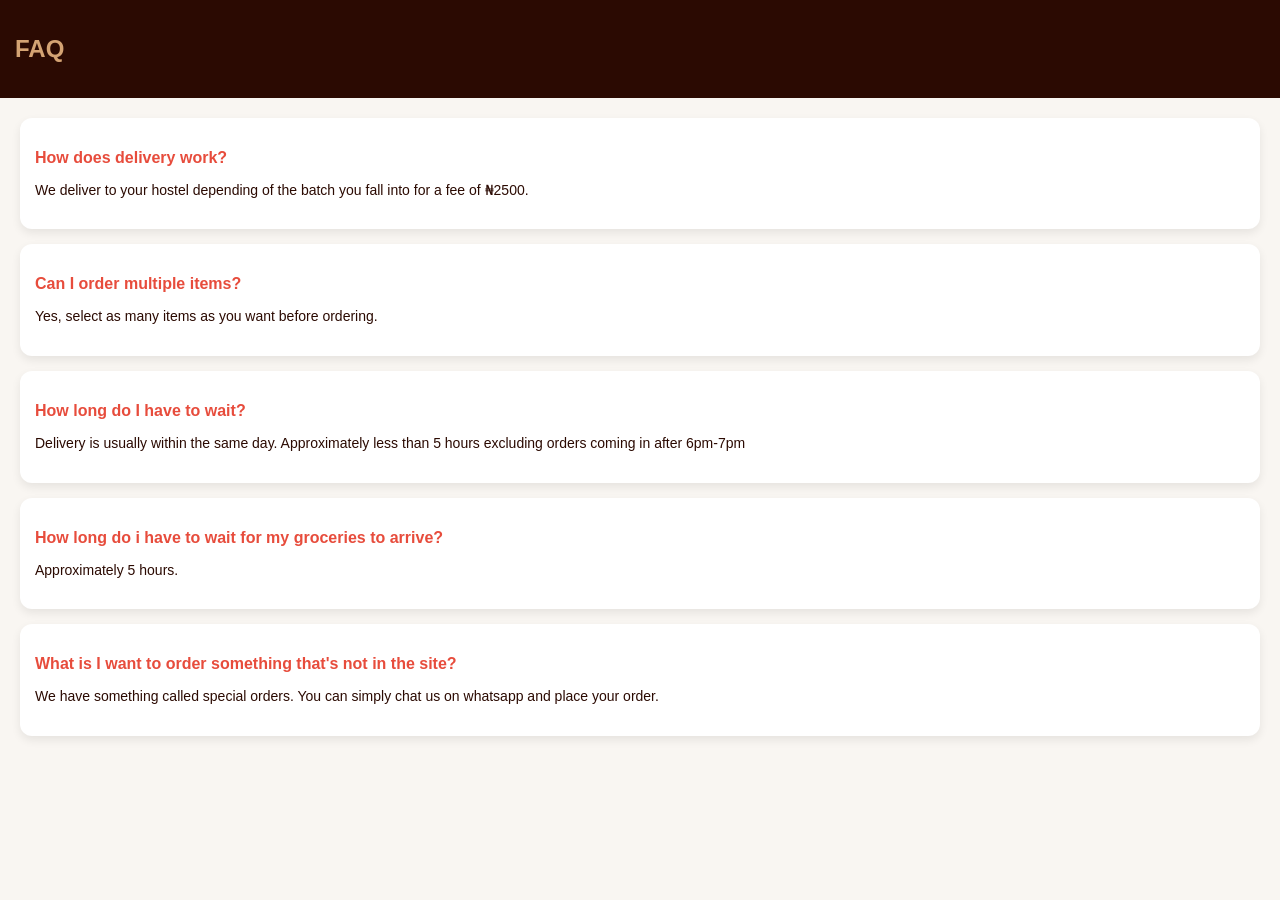
<file: faq.html>
<!DOCTYPE html>
<html>
<head>
  <title>FAQ - Saint Leo's Mart</title>
  <link rel="stylesheet" href="style.css">
</head>
<body>

<header>
  <h2>FAQ</h2>
</header>

<div class="faq-container">

  <div class="faq-item">
    <h3>How does delivery work?</h3>
    <p>We deliver to your hostel depending of the batch you fall into for a fee of ₦2500.</p>
  </div>

  <div class="faq-item">
    <h3>Can I order multiple items?</h3>
    <p>Yes, select as many items as you want before ordering.</p>
  </div>

  <div class="faq-item">
    <h3>How long do I have to wait?</h3>
    <p>Delivery is usually within the same day. Approximately less than 5 hours excluding orders coming in after 6pm-7pm</p>
  </div>

  <div class="faq-item">
   <h3>How long do i have to wait for my groceries to arrive?</h3>
  <p>Approximately 5 hours.</p>
  </div>

  <div class="faq-item">
   <h3>What is I want to order something that's not in the site?</h3>
  <p>We have something called special orders. You can simply chat us on whatsapp and place your order.</p>
  </div>


</div>
</body>
</html>
</file>
<file: style.css>
body {
  font-family: Arial;
  margin: 0;
    background: #F9F6F2;
}

header {
  display: flex;
  align-items: center;
  background: #2B0A02;
  color: #D4A373;
  padding: 15px;
}

.menu-btn {
  font-size: 22px;
  margin-right: 10px;
  cursor: pointer;
}

.hero {
  background: linear-gradient(
to right,
rgba(43, 10, 2, 0.85),
rgba(43, 10, 2, 0.9)
  ),
url("https://i.pinimg.com/736x/de/f7/1a/def71a06ed9a2b43f2df9693045bbc13.jpg");

background-size: cover;
background-position: right center;
background-repeat: no-repeat;

color: #F5F5F5;
text-align: left;
padding: 60px 20px;
}

.hero h1{
  max-width: 300px;
  line-height: 1.3;
}

.hero button{
  margin-top: 20px;
}

.hero button {
  padding: 15px 25px;
  font-size: 16px;
  border: none;
  background: #B87333;
  color: #FFFFFF;
  border-radius: 8px;
}

.grid {
  display: grid;
  grid-template-columns: repeat(2, 1fr);
  gap: 15px;
  padding: 10px;
}

.notice {
  background: #2B0A02;
  color: #D4A373;
  padding: 10px 15px;
  display: flex;
  justify-content: space-between;
  align-items: center;
  font-size: 14px;
}

.notice button {
  background: none;
  border: none;
  color: #fff;
  font-size: 16px;
  cursor: pointer;
} 
.item {
  background: #FFFFFF;
  border: #E8DCD3;
  box-shadow: rgba(43, 10, 2, 0.8);
  padding: 10px;
  border-radius: 12px;
  text-align: center;
  cursor: pointer;
  transition: 0.2s;
}

.item img {
  width: 100%;
  height: 100px;
  object-fit: cover;
  border-radius: 10px;
}

.item.selected {
  border: 2px solid #2B0A02;
  background: #eafaf1;
}

.price {
  color: #2B0A02;
  font-weight: bold;
}

.see-all {
  margin: 10px;
  padding: 10px 20px;
  font-size: 14px;
  background: #B87333;
  color: #FFFFFF;
}

.hidden-items {
  display: none;
}

.order-btn {
  position: fixed;
  bottom: 20px;
  width: 90%;
  left: 5%;
  padding: 18px;
  font-size: 16px;
  background: #B87333;
  color: #FFFFFF;
  border: none;
  border-radius: 12px;
}

.form-box {
  display: none;
  bottom: 0;
  background: white;
  width: 100%;
  padding: 10px;
  height: 80vh;
  overflow-y: auto;
  scroll-behavior: smooth;
  border-top-left-radius: 20px;
  border-top-right-radius: 20px; 
  margin-bottom: 10px;
}

.whatsapp-btn {
  padding: 15px;
  width: 100%;
 background: #B87333;
  color: #FFFFFF;
  border: none;
  border-radius: 10px;
}

.sidebar {
  position: fixed;
  top: 0;
  left: 0;
  width: 150px;
  height: 100%;
 background: #B87333;
  padding: 20px;

  transform: translateX(-100%);
  transition: 0.3s;

  z-index: 1000;
}

/* WHEN OPEN */
.sidebar.active {
  transform: translateX(0);
}

.sidebar p {
  padding: 15px 10px;
  font-size: 13px;
  border-bottom: 1px solid #eee;
  cursor: pointer;
}

.sidebar p:hover {
  background: #f5f5f5;
}

#overlay {
  position: fixed;
  top: 0;
  left: 0;
  width: 100%;
  height: 100%;
  background: rgba(0,0,0,0.3);
  display: none;
  z-index: 900;
}

.faq-container {
  padding: 20px;
}

.faq-item {
  background: white;
  padding: 15px;
  margin-bottom: 15px;
  border-radius: 12px;

  box-shadow: 0 4px 10px rgba(0,0,0,0.08);
}

.faq-item h3 {
  color: #e74c3c;
  margin-bottom: 8px;
  font-size: 16px;
}

.faq-item p {
  color: #2B0A02;
  font-size: 14px;
  line-height: 1.4;
}
</file>
